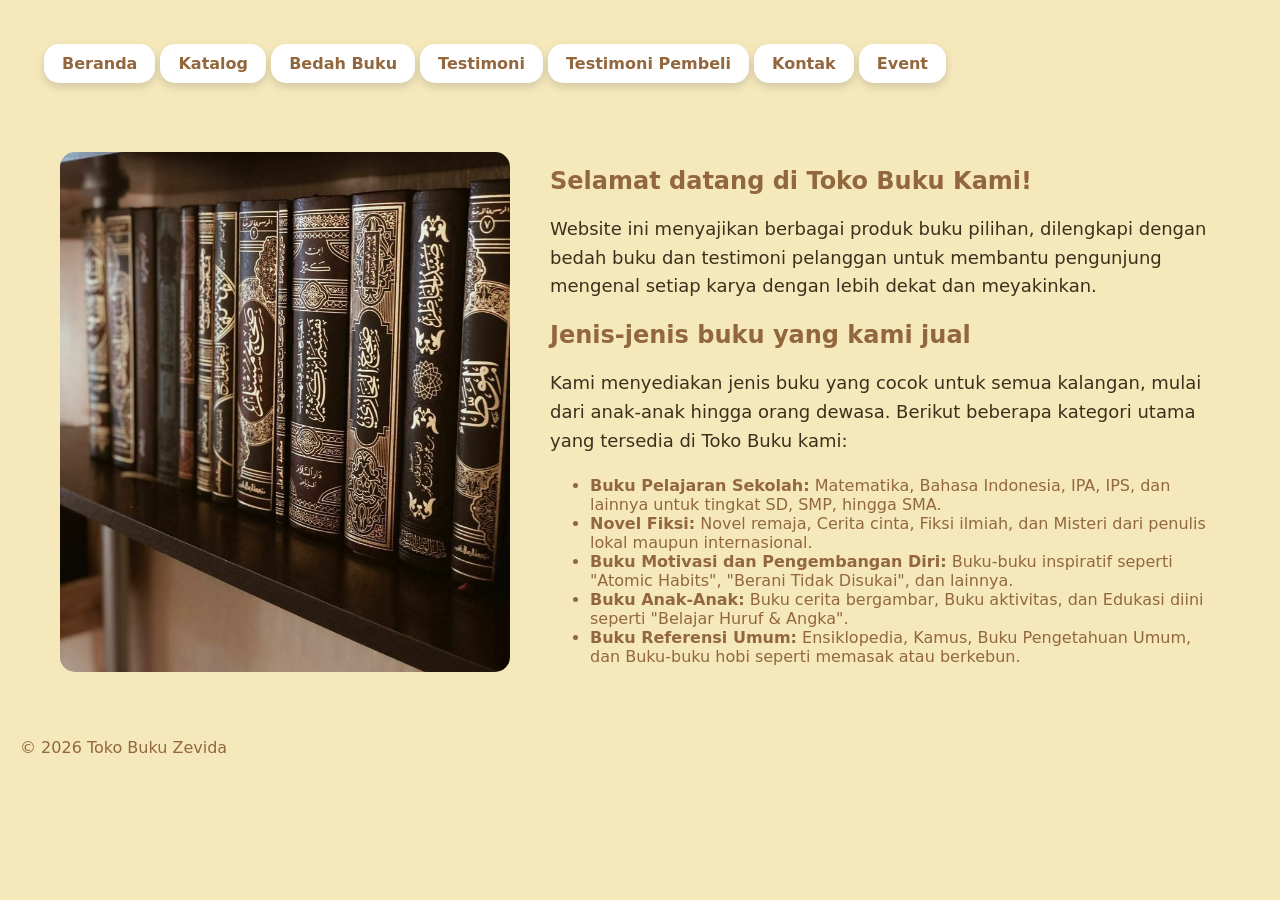
<file: index.html>
<!DOCTYPE html>
<html lang="id">
<head>
<meta charset="UTF-8">
<meta name="viewport" content="width=device-width, initial-
scale=1.0">
<title> Profil Usaha Buku </title>
<link rel="stylesheet" href="style.css" />
</head>
<body>
   
<nav class="navbar">
<a href="index.html">Beranda</a>
<a href="produk.html">Katalog</a>
<a href="bedah-buku.html">Bedah Buku</a>
<a href="testimoni.html">Testimoni</a>
<a href="tampil-testimoni.html">Testimoni Pembeli</a>
<a href="kontak.html">Kontak</a>
<a href="event.html">Event</a>
</nav>

<section class="hero">
    <div class="container">
        <div class="gambar">
            <img src="books.jpg" alt="Ruang Baca">
        </div>
    <div class="teks">
        <h1>Selamat datang di Toko Buku Kami!</h1>
        <p>Website ini menyajikan berbagai produk buku pilihan, dilengkapi dengan bedah buku dan testimoni pelanggan untuk membantu pengunjung mengenal setiap karya dengan lebih dekat dan meyakinkan. </p>
        <h1>Jenis-jenis buku yang kami jual</h1>
        <p>Kami menyediakan jenis buku yang cocok untuk semua kalangan, mulai dari anak-anak hingga orang dewasa. Berikut beberapa kategori utama yang tersedia di Toko Buku kami:</p>
        <ul>
            <li><strong>Buku Pelajaran Sekolah:</strong> Matematika, Bahasa Indonesia, IPA, IPS, dan lainnya untuk tingkat SD, SMP, hingga SMA.</li>
            <li><strong>Novel Fiksi:</strong> Novel remaja, Cerita cinta, Fiksi ilmiah, dan Misteri dari penulis lokal maupun internasional.</li>
            <li><strong>Buku Motivasi dan Pengembangan Diri:</strong> Buku-buku inspiratif seperti "Atomic Habits", "Berani Tidak Disukai", dan lainnya.</li>
            <li><strong>Buku Anak-Anak:</strong> Buku cerita bergambar, Buku aktivitas, dan Edukasi diini seperti "Belajar Huruf & Angka".</li>
            <li><strong>Buku Referensi Umum:</strong> Ensiklopedia, Kamus, Buku Pengetahuan Umum, dan Buku-buku hobi seperti memasak atau berkebun.</li>
        </ul>
        </div>
    </div>
</section>

<footer>
    <p>&copy; 2026 Toko Buku Zevida</p>
</footer>

</body>
</html>
</file>
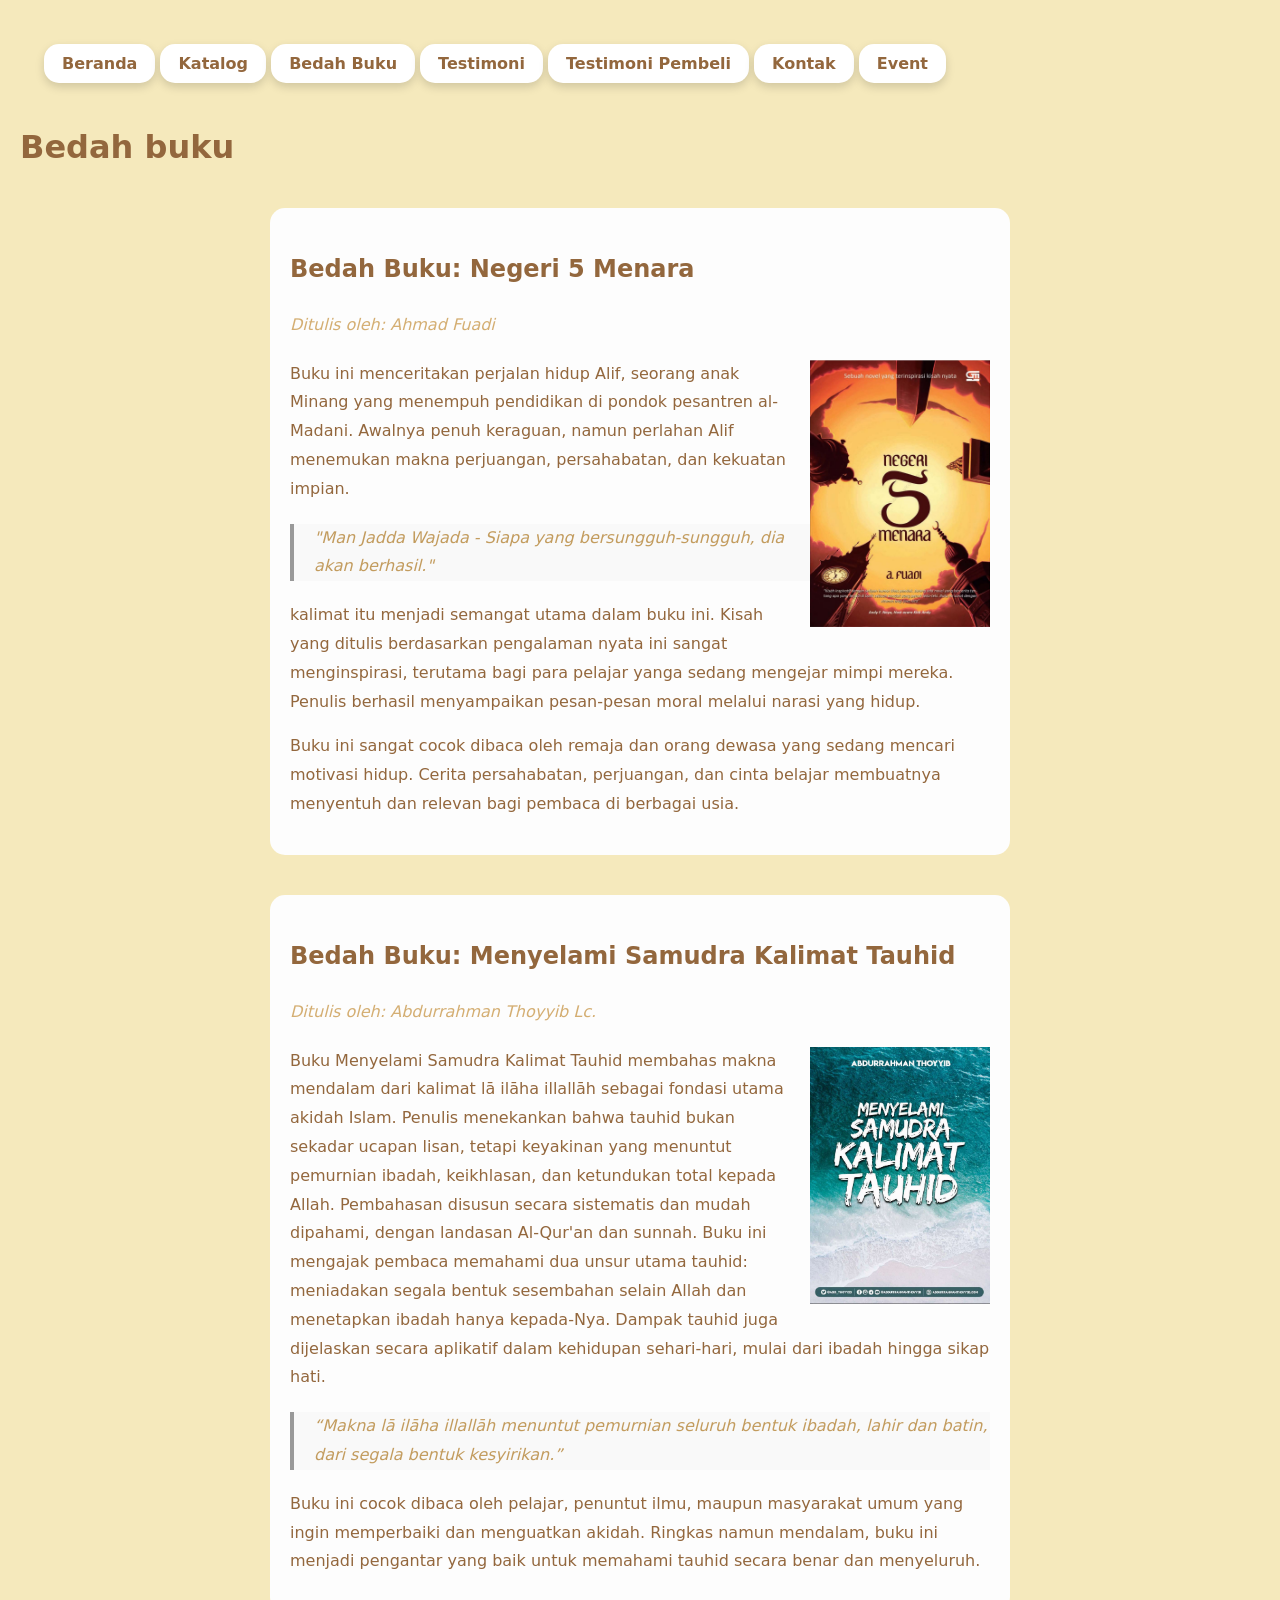
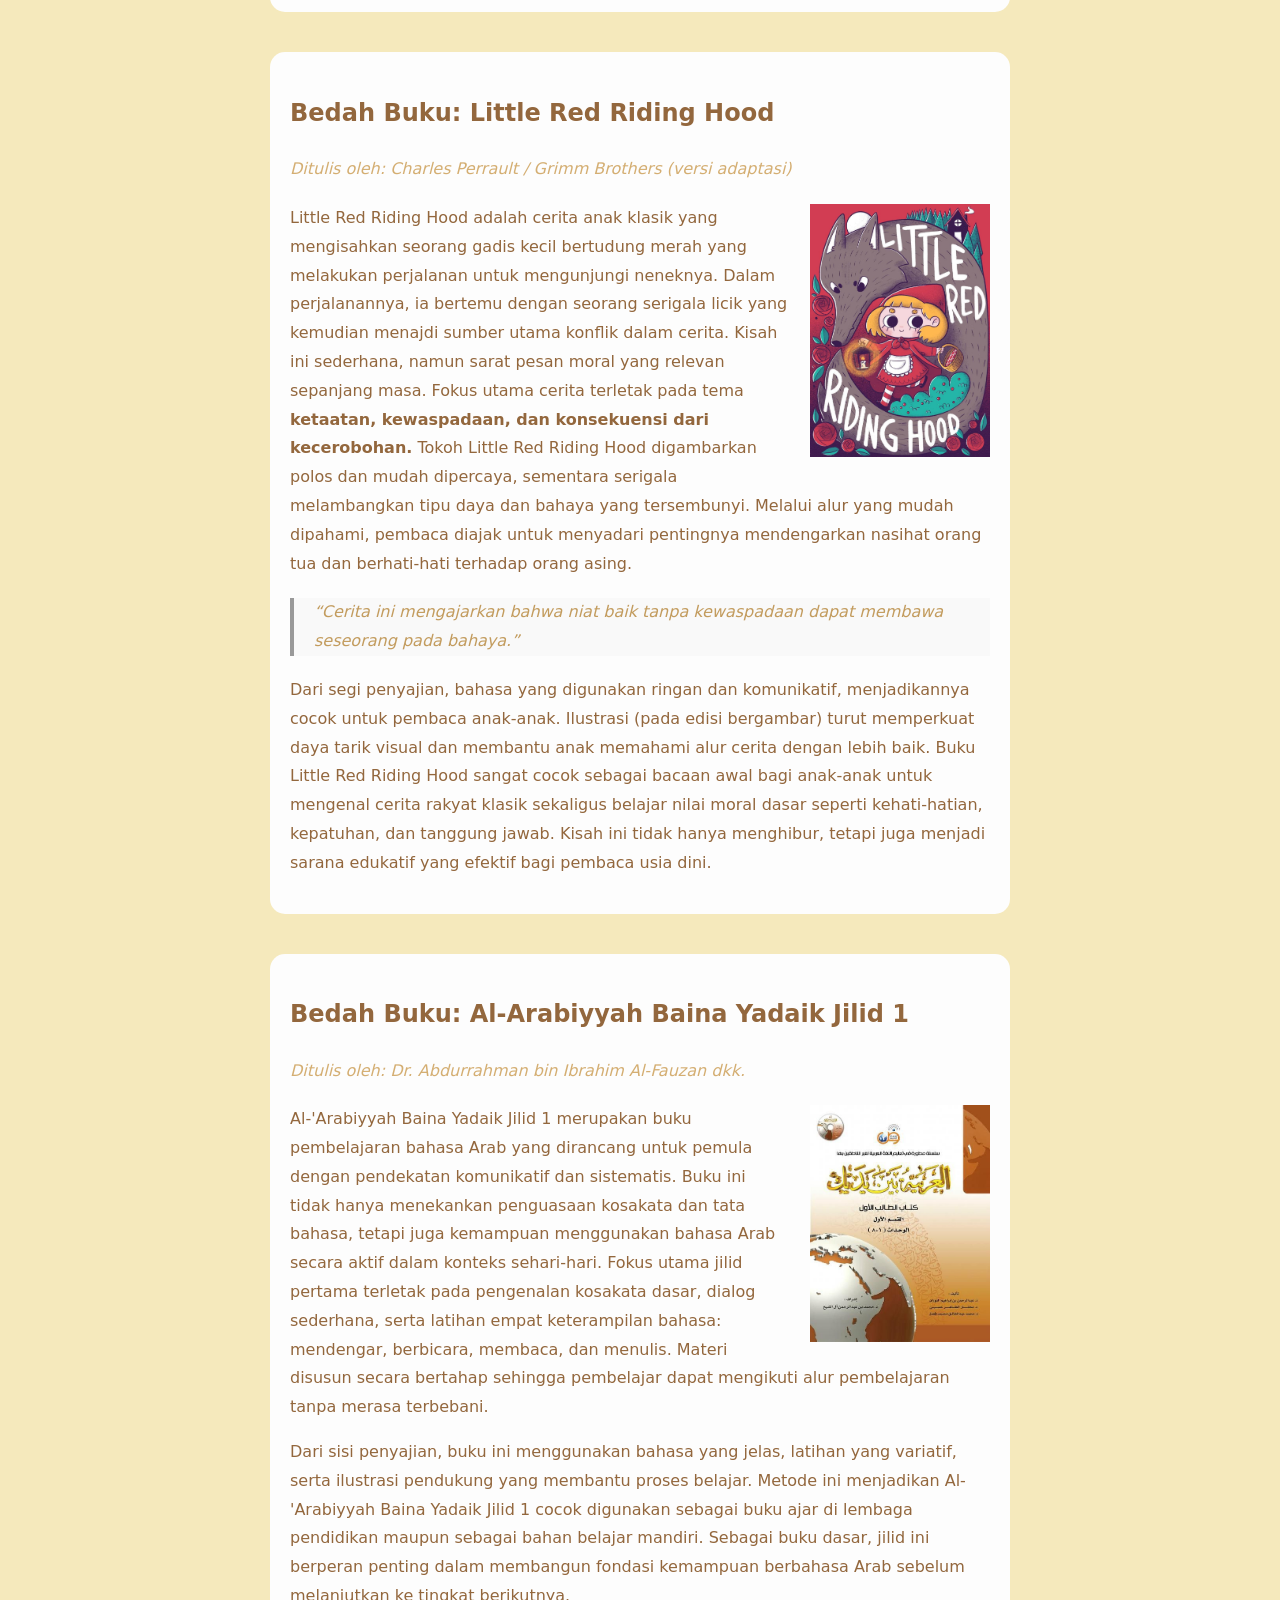
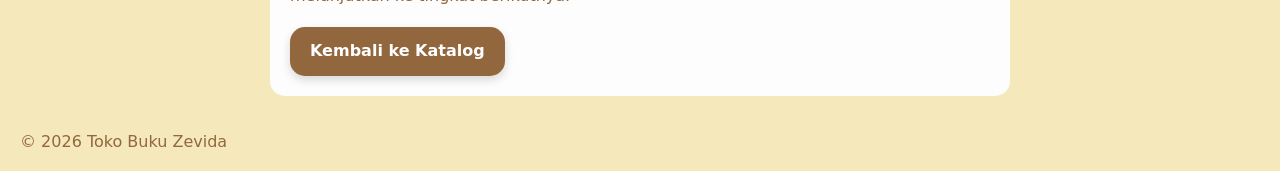
<file: bedah-buku.html>
<!DOCTYPE html>
<html lang="id">
<head>
<meta charset="UTF-8">
<meta name="viewport" content="width=device-width, initial-
scale=1.0">

<title>Profil Usaha Buku</title>
<link rel="stylesheet" href="style.css" />
</head>
<body>

<nav class="navbar">
<a href="index.html">Beranda</a>
<a href="produk.html">Katalog</a>
<a href="bedah-buku.html">Bedah Buku</a>
<a href="testimoni.html">Testimoni</a>
<a href="tampil-testimoni.html">Testimoni Pembeli</a>
<a href="kontak.html">Kontak</a>
<a href="event.html">Event</a>
</nav>

<h1>Bedah buku</h1>
<section class="daftar-produk">
<main class="artikel">
    <h2>Bedah Buku: Negeri 5 Menara</h2>
    <p class="penulis">Ditulis oleh: Ahmad Fuadi</p>

    <img src="negeri5menara.jpg" alt="Sampul Negeri 5 Menara" class="sampul">

    <p> Buku ini menceritakan perjalan hidup Alif, seorang anak Minang yang menempuh pendidikan di pondok pesantren al-Madani.
   Awalnya penuh keraguan, namun perlahan Alif menemukan makna perjuangan, persahabatan, dan kekuatan impian. </p>
   <blockquote>
    "Man Jadda Wajada - Siapa yang bersungguh-sungguh, dia akan berhasil."
   </blockquote>
   <p> kalimat itu menjadi semangat utama dalam buku ini. Kisah yang ditulis berdasarkan pengalaman nyata ini sangat menginspirasi, terutama bagi para pelajar yanga sedang mengejar mimpi mereka. Penulis berhasil menyampaikan pesan-pesan moral melalui narasi yang hidup.</p>
   <p>
    Buku ini sangat cocok dibaca oleh remaja dan orang dewasa yang sedang mencari motivasi hidup. Cerita persahabatan, perjuangan, dan cinta belajar membuatnya menyentuh dan relevan bagi pembaca di berbagai usia. </p>

</main>
</section>

<section class="daftar-produk">
<main class="artikel">
    <h2>Bedah Buku: Menyelami Samudra Kalimat Tauhid</h2>
    <p class="penulis">Ditulis oleh: Abdurrahman Thoyyib Lc.</p>

    <img src="Screenshot 2026-01-21 104052.png" alt="Sampul Menyelami Samudra Kalimat Tauhid" class="sampul">

    <p> Buku Menyelami Samudra Kalimat Tauhid membahas makna mendalam dari kalimat lā ilāha illallāh sebagai fondasi utama akidah Islam. Penulis menekankan bahwa tauhid bukan sekadar ucapan lisan, tetapi keyakinan yang menuntut pemurnian ibadah, keikhlasan, dan ketundukan total kepada Allah. Pembahasan disusun secara sistematis dan mudah dipahami, dengan landasan Al-Qur'an dan sunnah. Buku ini mengajak pembaca memahami dua unsur utama tauhid: meniadakan segala bentuk sesembahan selain Allah dan menetapkan ibadah hanya kepada-Nya. Dampak tauhid juga dijelaskan secara aplikatif dalam kehidupan sehari-hari, mulai dari ibadah hingga sikap hati.</p>
    <blockquote>
    “Makna lā ilāha illallāh menuntut pemurnian seluruh bentuk ibadah, lahir dan batin, dari segala bentuk kesyirikan.”
    </blockquote>
    <p> Buku ini cocok dibaca oleh pelajar, penuntut ilmu, maupun masyarakat umum yang ingin memperbaiki dan menguatkan akidah. Ringkas namun mendalam, buku ini menjadi pengantar yang baik untuk memahami tauhid secara benar dan menyeluruh.</p>
</main>
</section>

<section class="daftar-produk">
<main class="artikel">
    <h2>Bedah Buku: Little Red Riding Hood</h2>
    <p class="penulis">Ditulis oleh: Charles Perrault / Grimm Brothers (versi adaptasi)</p>
    
    <img src="littleredridinghood.jpg" alt="Sampul Little Red Riding Hood" class="sampul">

    <p> Little Red Riding Hood adalah cerita anak klasik yang mengisahkan seorang gadis kecil bertudung merah yang melakukan perjalanan untuk mengunjungi neneknya. Dalam perjalanannya, ia bertemu dengan seorang serigala licik yang kemudian menajdi sumber utama konflik dalam cerita. Kisah ini sederhana, namun sarat pesan moral yang relevan sepanjang masa.
    Fokus utama cerita terletak pada tema <strong>ketaatan, kewaspadaan, dan konsekuensi dari kecerobohan.</strong> Tokoh Little Red Riding Hood digambarkan polos dan mudah dipercaya, sementara serigala melambangkan tipu daya dan bahaya yang tersembunyi. Melalui alur yang mudah dipahami, pembaca diajak untuk menyadari pentingnya mendengarkan nasihat orang tua dan berhati-hati terhadap orang asing.</p>
    <blockquote>
    “Cerita ini mengajarkan bahwa niat baik tanpa kewaspadaan dapat membawa seseorang pada bahaya.”
    </blockquote>
    <p> Dari segi penyajian, bahasa yang digunakan ringan dan komunikatif, menjadikannya cocok untuk pembaca anak-anak. Ilustrasi (pada edisi bergambar) turut memperkuat daya tarik visual dan membantu anak memahami alur cerita dengan lebih baik.
    Buku Little Red Riding Hood sangat cocok sebagai bacaan awal bagi anak-anak untuk mengenal cerita rakyat klasik sekaligus belajar nilai moral dasar seperti kehati-hatian, kepatuhan, dan tanggung jawab. Kisah ini tidak hanya menghibur, tetapi juga menjadi sarana edukatif yang efektif bagi pembaca usia dini.</p>
</main>
</section>

<section class="daftar-produk">
<main class="artikel">
    <h2>Bedah Buku: Al-Arabiyyah Baina Yadaik Jilid 1</h2>
    <p class="penulis">Ditulis oleh: Dr. Abdurrahman bin Ibrahim Al-Fauzan dkk.</p>

    <img src="bainayadaika.jpg" alt="Sampul Al-Arabiyyah Baina Yadaik" class="sampul">
    
    <p>Al-'Arabiyyah Baina Yadaik Jilid 1 merupakan buku pembelajaran bahasa Arab yang dirancang untuk pemula dengan pendekatan komunikatif dan sistematis. Buku ini tidak hanya menekankan penguasaan kosakata dan tata bahasa, tetapi juga kemampuan menggunakan bahasa Arab secara aktif dalam konteks sehari-hari.
    Fokus utama jilid pertama terletak pada pengenalan kosakata dasar, dialog sederhana, serta latihan empat keterampilan bahasa: mendengar, berbicara, membaca, dan menulis. Materi disusun secara bertahap sehingga pembelajar dapat mengikuti alur pembelajaran tanpa merasa terbebani.</p>
    <p>Dari sisi penyajian, buku ini menggunakan bahasa yang jelas, latihan yang variatif, serta ilustrasi pendukung yang membantu proses belajar. Metode ini menjadikan Al-'Arabiyyah Baina Yadaik Jilid 1 cocok digunakan sebagai buku ajar di lembaga pendidikan maupun sebagai bahan belajar mandiri.
    Sebagai buku dasar, jilid ini berperan penting dalam membangun fondasi kemampuan berbahasa Arab sebelum melanjutkan ke tingkat berikutnya.</p>
<a href="produk.html" class="btn-kembali"> Kembali ke Katalog</a>
</main>
</section>
<footer>
    <p>&copy; 2026 Toko Buku Zevida</p>
</footer>


</body>

</html>
</file>
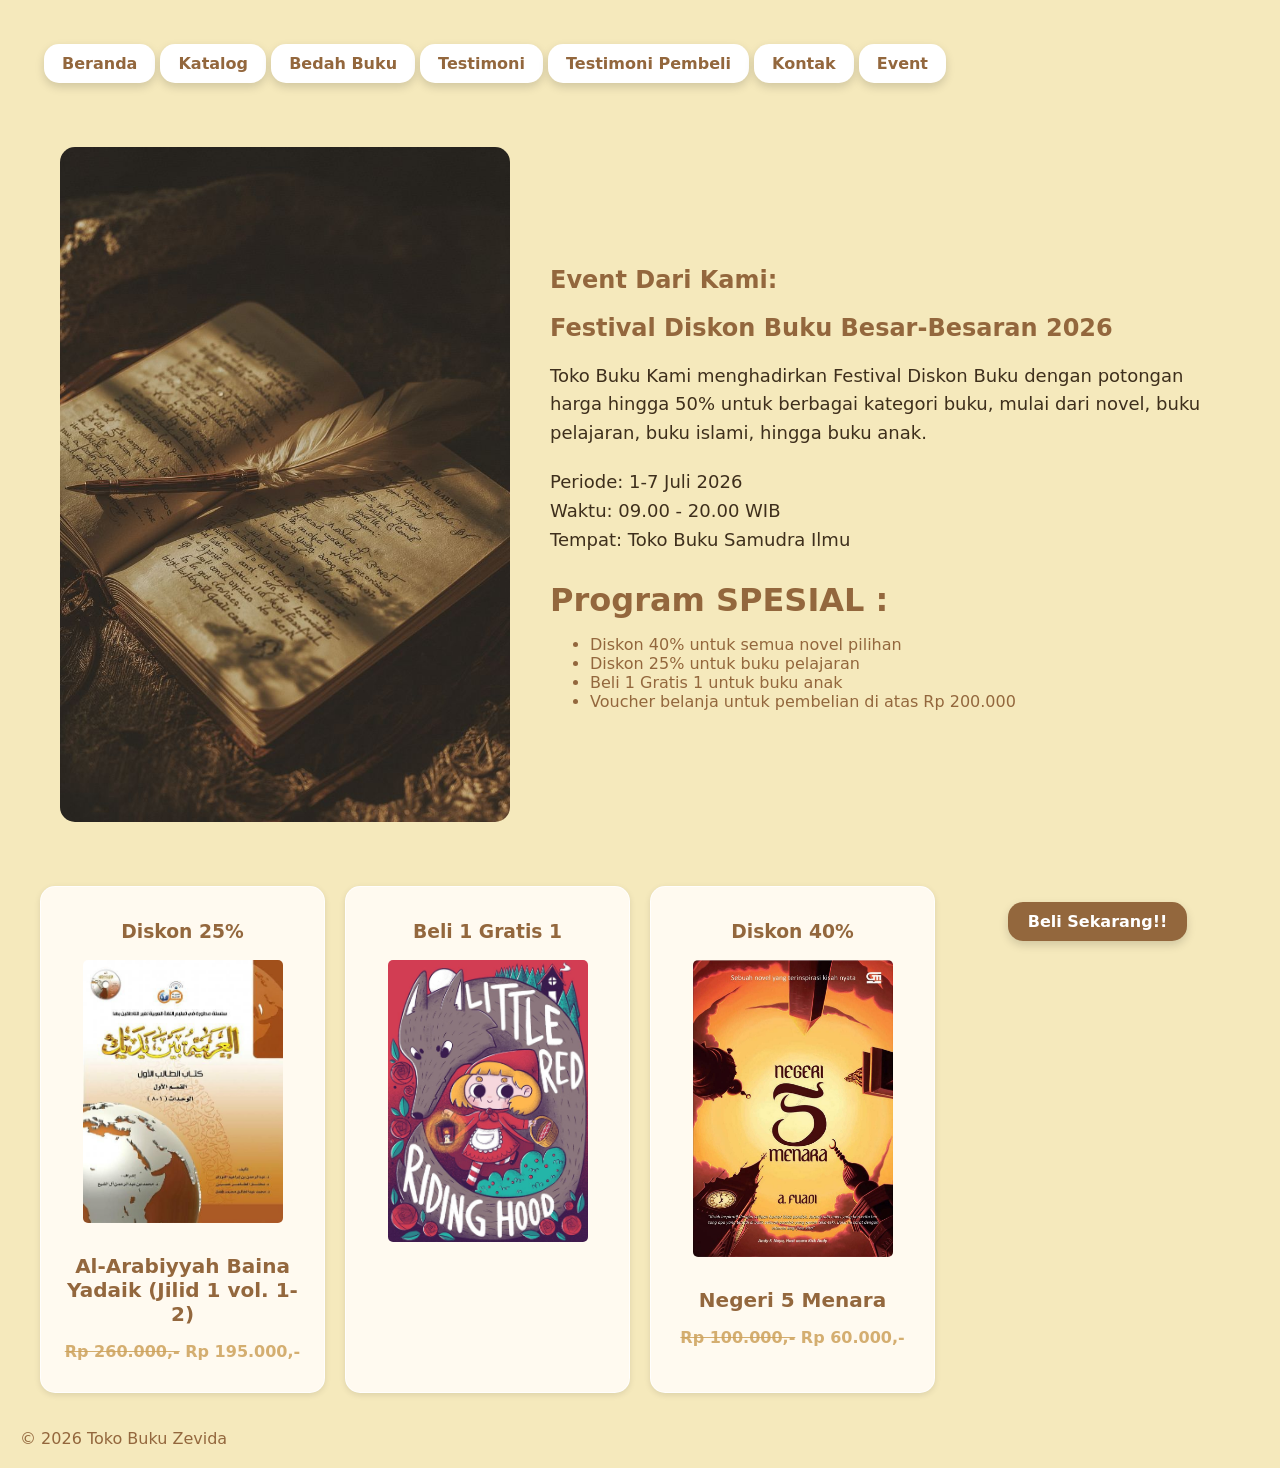
<file: event.html>
<!DOCTYPE html>
<html lang="id">
<head>
<meta charset="UTF-8">
<meta name="viewport" content="width=device-width, initial-
scale=1.0">
<title>Profil Usaha Buku</title>
<link rel="stylesheet" href="style.css" />
</head>
<body>
   
<nav class="navbar">
<a href="index.html">Beranda</a>
<a href="produk.html">Katalog</a>
<a href="bedah-buku.html">Bedah Buku</a>
<a href="testimoni.html">Testimoni</a>
<a href="tampil-testimoni.html">Testimoni Pembeli</a>
<a href="kontak.html">Kontak</a>
<a href="event.html">Event</a>
</nav>

<section class="hero">
    <div class="container">
        <div class="gambar">
            <img src="event.jpg">
        </div>
<div class="teks">
<h1>Event Dari Kami:</h1>

<h1>Festival Diskon Buku Besar-Besaran 2026</h1>
<p>Toko Buku Kami menghadirkan Festival Diskon Buku dengan potongan harga hingga 50% untuk berbagai kategori buku, mulai dari novel, buku pelajaran, buku islami, hingga buku anak.</p>

<p>Periode: 1-7 Juli 2026<br>
Waktu: 09.00 - 20.00 WIB<br>
Tempat: Toko Buku Samudra Ilmu</p>

<h2>Program SPESIAL :</h2>
<ul>
    <li>Diskon 40% untuk semua novel pilihan</li>
    <li>Diskon 25% untuk buku pelajaran</li>
    <li>Beli 1 Gratis 1 untuk buku anak</li>
    <li>Voucher belanja untuk pembelian di atas Rp 200.000</li>
</ul>
</div>
    </div>

<section class="daftar-produk">
<div class="produk">
<h1>Diskon 25%</h1>
<img src="bainayadaika.jpg" alt="Kitab al-Arabiyyah Baina Yadaik" width="200">
<h2> Al-Arabiyyah Baina Yadaik (Jilid 1 vol. 1-2) </h2>
<p class="harga"><del>Rp 260.000,-</del> Rp 195.000,-</p>
</div>

<div class="produk">
<h1>Beli 1 Gratis 1</h1>
<img src="littleredridinghood.jpg" alt="littleredridinghood" width="200">
</div>
<div class="produk">
<h1>Diskon 40%</h1>
<img src="negeri5menara.jpg" alt="negeri5menara" width="200">
<h2> Negeri 5 Menara </h2>
<p class="harga"><del>Rp 100.000,-</del> Rp 60.000,-</p>
</div>

<p style="text-align: center;">
<a href="produk.html" class="btn-kembali"> Beli Sekarang!!</a> </p>
</section>

<footer>
    <p>&copy; 2026 Toko Buku Zevida</p>
</footer>


</body>

</html>
</file>
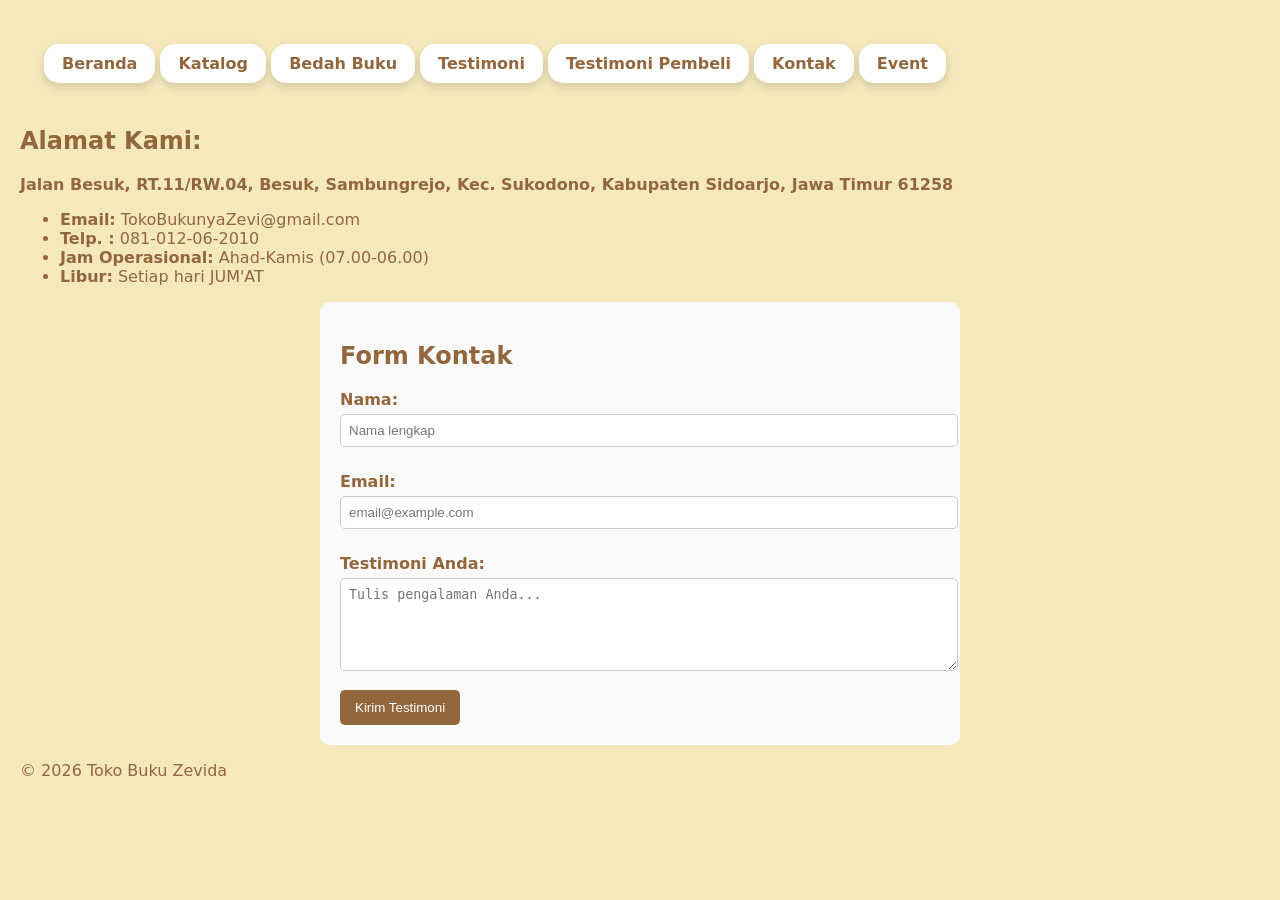
<file: kontak.html>
<!DOCTYPE html>
<html lang="id">
<head>
<meta charset="UTF-8">
<meta name="viewport" content="width=device-width, initial-
scale=1.0">
<title>Profil Usaha Buku</title>
<link rel="stylesheet" href="style.css" />
</head>
<body>
   
<nav class="navbar">
<a href="index.html">Beranda</a>
<a href="produk.html">Katalog</a>
<a href="bedah-buku.html">Bedah Buku</a>
<a href="testimoni.html">Testimoni</a>
<a href="tampil-testimoni.html">Testimoni Pembeli</a>
<a href="kontak.html">Kontak</a>
<a href="event.html">Event</a>
</nav>

<h2>Alamat Kami:</h2>
<p><Strong>Jalan Besuk, RT.11/RW.04, Besuk, Sambungrejo, Kec. Sukodono, Kabupaten Sidoarjo, Jawa Timur 61258</Strong></p>

<ul>
    <li><strong>Email:</strong> TokoBukunyaZevi@gmail.com</li>
    <li><strong>Telp. :</strong> 081-012-06-2010</li>
    <li><strong>Jam Operasional:</strong> Ahad-Kamis (07.00-06.00) </li>
    <li><strong>Libur:</strong> Setiap hari JUM'AT</li>
</ul> 

<main class="formulir">
    <h2>Form Kontak</h2>
    <form id="formTestimoni">
<label for="nama">Nama:</label>
<input type="text" id="nama" name="nama" required placeholder="Nama lengkap">

<label for="email">Email:</label>
<input type="email" id="email" name="email" required placeholder="email@example.com">

<label for="pesan">Testimoni Anda:</label>
<textarea id="pesan" name="pesan" required placeholder="Tulis pengalaman Anda..." rows="5"></textarea>

    <button type="submit">Kirim Testimoni</button>
    </form>
</main>
<footer>
    <p>&copy; 2026 Toko Buku Zevida</p>
</footer>

</body>
</html>
</file>
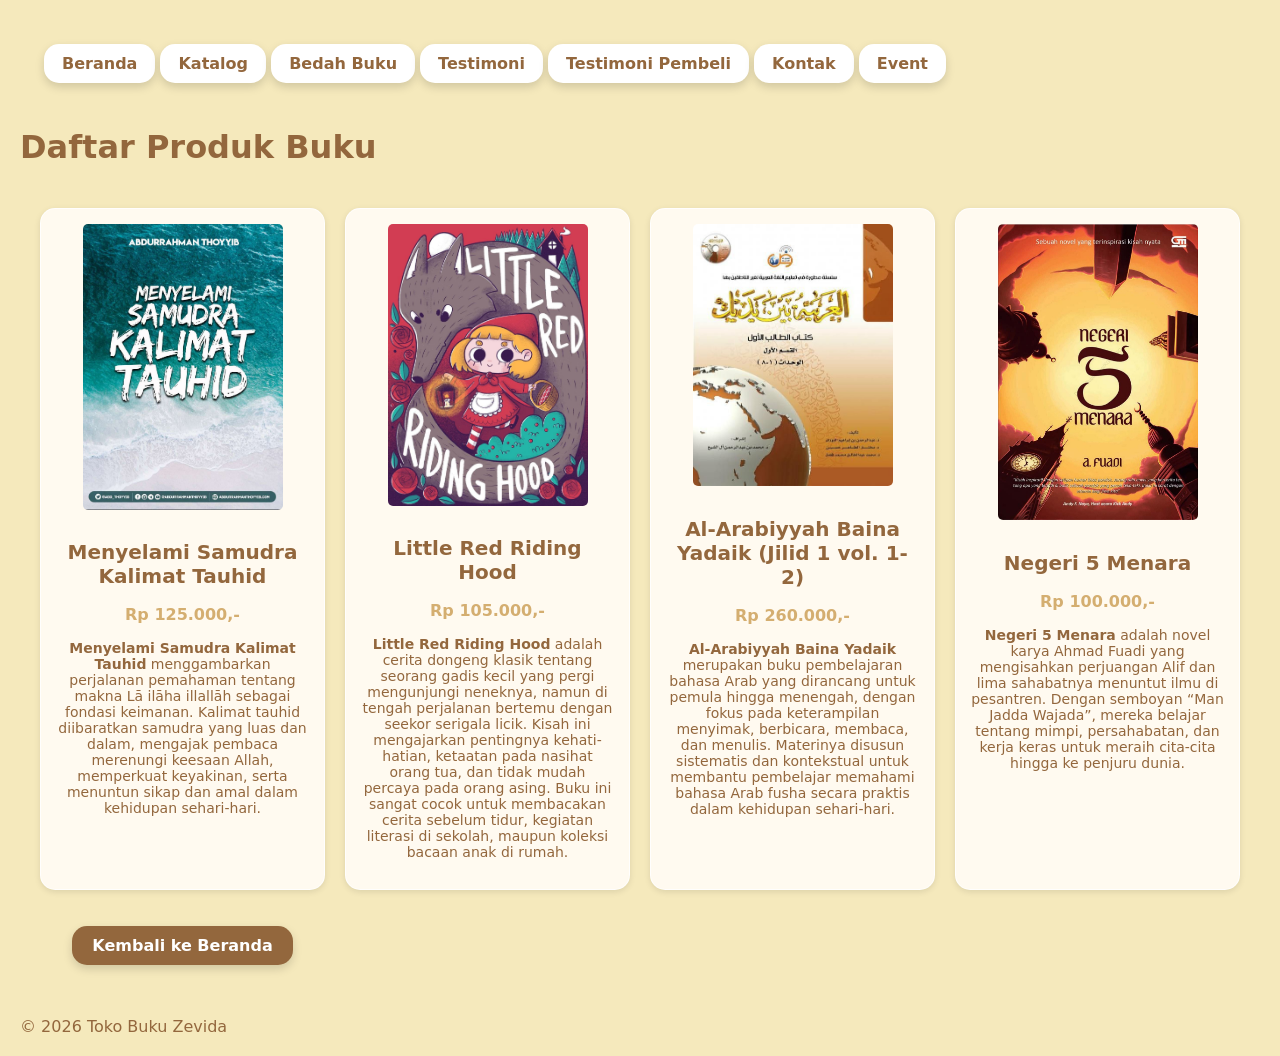
<file: produk.html>
<!DOCTYPE html>
<html lang="id">
<head>
<meta charset="UTF-8">
<meta name="viewport" content="width=device-width, initial-
scale=1.0">
<title>Profil Usaha Buku</title>
<link rel="stylesheet" href="style.css" />
</head>
<body>

<nav class="navbar">
<a href="index.html">Beranda</a>
<a href="produk.html"> Katalog</a>
<a href="bedah-buku.html">Bedah Buku</a>
<a href="testimoni.html">Testimoni</a>
<a href="tampil-testimoni.html">Testimoni Pembeli</a>
<a href="kontak.html">Kontak</a>
<a href="event.html">Event</a>
</nav>  
    
<h1>Daftar Produk Buku</h1>
<section class="daftar-produk">
<div class="produk">
<img src="Screenshot 2026-01-21 104052.png" alt="Menyelami Samudra Kalimat Tauhid" width="200">
<h2> Menyelami Samudra Kalimat Tauhid </h2>
<p class="harga" >Rp 125.000,-</p>
<p class="deskripsi"><strong>Menyelami Samudra Kalimat Tauhid</strong> menggambarkan perjalanan pemahaman tentang makna Lā ilāha illallāh sebagai fondasi keimanan. Kalimat tauhid diibaratkan samudra yang luas dan dalam, mengajak pembaca merenungi keesaan Allah, memperkuat keyakinan, serta menuntun sikap dan amal dalam kehidupan sehari-hari.</p>
</div> 

<div class="produk">
<img src="littleredridinghood.jpg" alt="Little Red Riding Hood" width="200">
<h2> Little Red Riding Hood </h2>
<p class="harga" >Rp 105.000,-</p>
<p class="deskripsi"><strong>Little Red Riding Hood</strong> adalah cerita dongeng klasik tentang seorang gadis kecil yang pergi mengunjungi neneknya, namun di tengah perjalanan bertemu dengan seekor serigala licik. Kisah ini mengajarkan pentingnya kehati-hatian, ketaatan pada nasihat orang tua, dan tidak mudah percaya pada orang asing.

Buku ini sangat cocok untuk membacakan cerita sebelum tidur, kegiatan literasi di sekolah, maupun koleksi bacaan anak di rumah.</p>
</div>

<div class="produk">
<img src="bainayadaika.jpg" alt="Kitab al-Arabiyyah Baina Yadaik" width="200">
<h2> Al-Arabiyyah Baina Yadaik (Jilid 1 vol. 1-2) </h2>
<p class="harga">Rp 260.000,-</p>
<p class="deskripsi"><strong>Al-Arabiyyah Baina Yadaik </strong> merupakan buku pembelajaran bahasa Arab yang dirancang untuk pemula hingga menengah, dengan fokus pada keterampilan menyimak, berbicara, membaca, dan menulis. Materinya disusun sistematis dan kontekstual untuk membantu pembelajar memahami bahasa Arab fusha secara praktis dalam kehidupan sehari-hari.</p>
</div>

<div class="produk">
<img src="negeri5menara.jpg" alt="negeri5menara" width="200">
<h2> Negeri 5 Menara </h2>
<p class="harga">Rp 100.000,-</p>
<p class="deskripsi"><strong>Negeri 5 Menara</strong> adalah novel karya Ahmad Fuadi yang mengisahkan perjuangan Alif dan lima sahabatnya menuntut ilmu di pesantren. Dengan semboyan “Man Jadda Wajada”, mereka belajar tentang mimpi, persahabatan, dan kerja keras untuk meraih cita-cita hingga ke penjuru dunia.</p>
</div>

<p style="text-align: center;">
<a href="index.html" class="btn-kembali"> Kembali ke Beranda</a> </p>
</section>

<footer>
    <p>&copy; 2026 Toko Buku Zevida</p>
</footer>

</body>
</html>
</file>
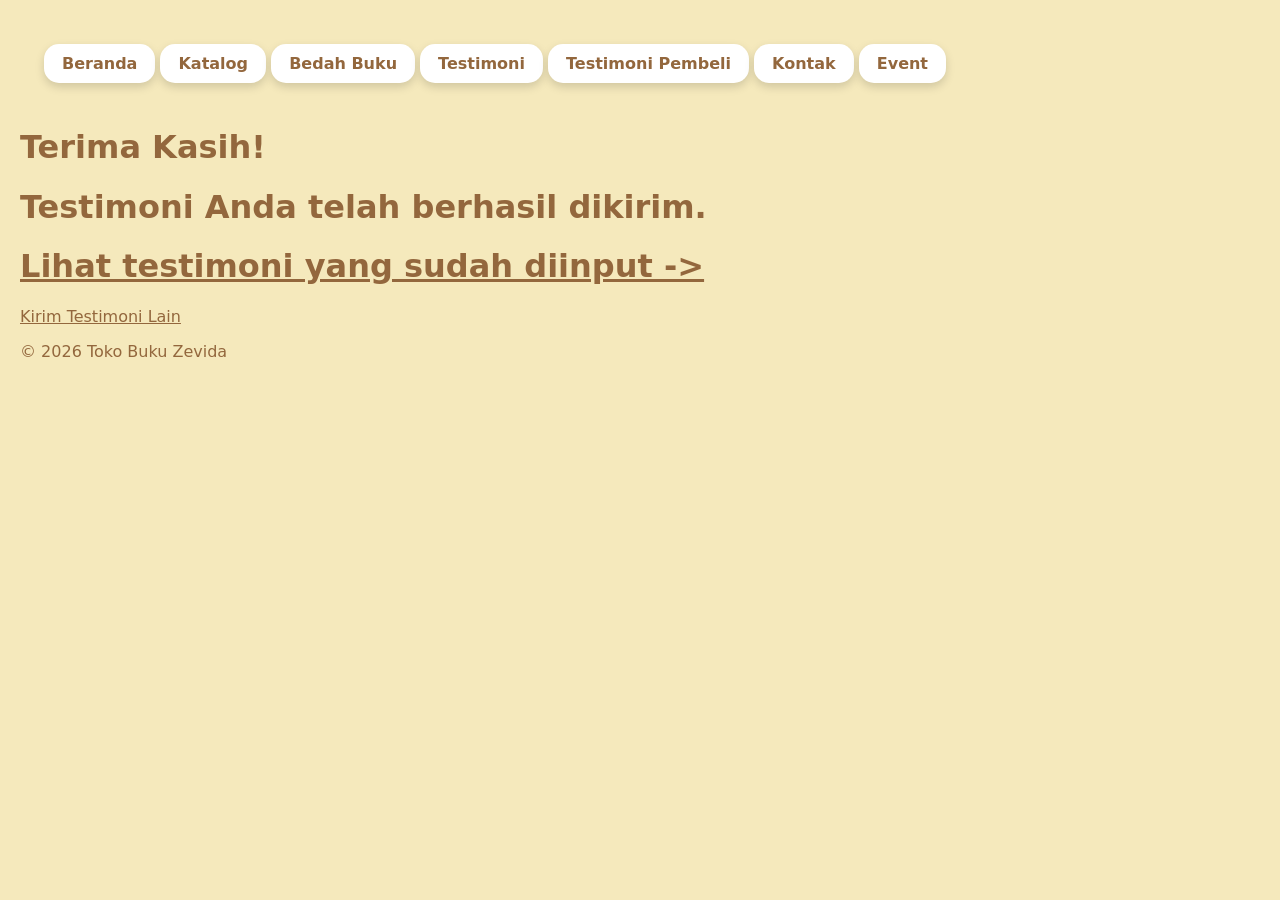
<file: proses-testimoni.html>
<!DOCTYPE html>
<html lang="id">
<head>
<meta charset="UTF-8">
<meta name="viewport" content="width=device-width, initial-
scale=1.0">
<title> Ruang Baca </title>
<link rel="stylesheet" href="style.css" />
</head>
<body>
 
<header>
<nav class="navbar">
<a href="index.html">Beranda</a>
<a href="produk.html">Katalog</a>
<a href="bedah-buku.html">Bedah Buku</a>
<a href="testimoni.html">Testimoni</a>
<a href="tampil-testimoni.html">Testimoni Pembeli</a>
<a href="kontak.html">Kontak</a>
<a href="event.html">Event</a>
</nav>
</header>

<main class="konfirmasi">
    <h1>Terima Kasih!</h1>
    <h1> Testimoni Anda telah berhasil dikirim.</h1>
    <h1><a href="tampil-testimoni.html">Lihat testimoni yang sudah diinput -> </a></h1>
    <section class="testimoni-terkirim"></section>
    <a href="testimoni.html">Kirim Testimoni Lain</a>
</main>

<footer>
    <p>&copy; 2026 Toko Buku Zevida</p>
</footer>
</body>

</html>
</file>
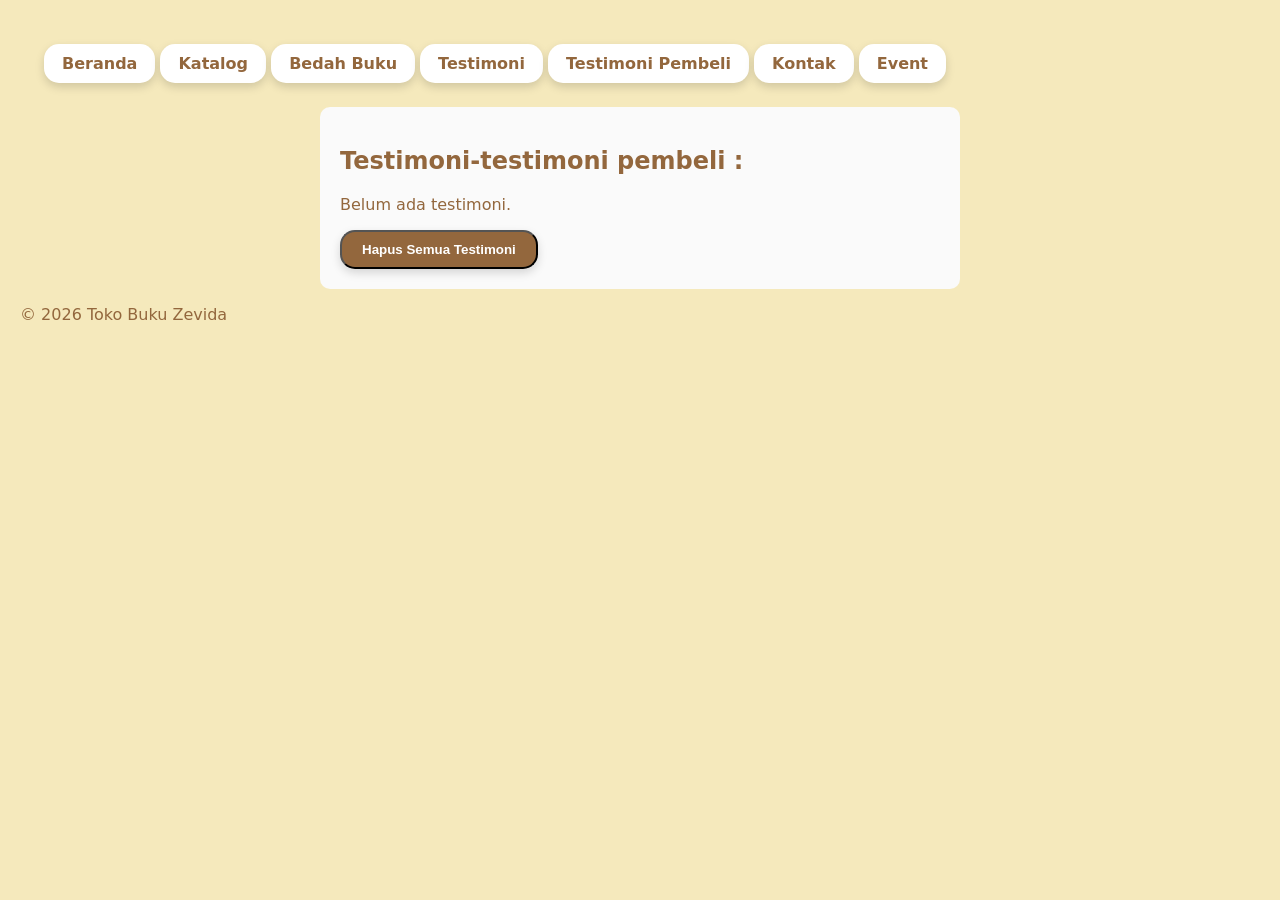
<file: tampil-testimoni.html>
<!DOCTYPE html>
<html lang="id">
<head>
<meta charset="UTF-8">
<meta name="viewport" content="width=device-width, initial-
scale=1.0">
<title> Ruang Baca </title>
<link rel="stylesheet" href="style.css" />
</head>
<body>
    
<header>
<nav class="navbar">
<a href="index.html">Beranda</a>
<a href="produk.html">Katalog</a>
<a href="bedah-buku.html">Bedah Buku</a>
<a href="testimoni.html">Testimoni</a>
<a href="tampil-testimoni.html">Testimoni Pembeli</a>
<a href="kontak.html">Kontak</a>
<a href="event.html">Event</a>
</nav>
</header>

<main class="formulir">
    <h2>Testimoni-testimoni pembeli :</h2>
    <div id="daftarTestimoni"></div>

    <button id="hapusSemua">Hapus Semua Testimoni</button>
</div>

<section>
    <div id="daftarTestimoni"></div>
</section>
</main>

<footer>
    <p>&copy; 2026 Toko Buku Zevida</p>
</footer>

<script>
 const container =
 document.getElementById('daftarTestimoni');
 const testimoniList =
 JSON.parse(localStorage.getItem('testimoniList')) || [];

 if (testimoniList.length === 0) {
    container.innerHTML = "<p>Belum ada testimoni.</p>";
 } else {
    testimoniList.forEach((t, i) => {
        const el = document.createElement('div');
        el.className = 'testimoni-box';
        el.innerHTML = `
        <p><strong>Nama:</strong> ${t.nama}</p>
        <p><strong>Asal Sekolah/Instansi/Komunitas:</strong> ${t.asal}</p>
        <p><strong>Email:</strong> ${t.email}</p>
        <p><strong>Judul Buku yang mau dibeli:</strong> ${t.judul}</p>
        <p><strong>Rating Buku:</strong> ${t.rating}</p>
        <p><strong>Testimoni Anda:</strong> ${t.pesan}</p>
        `;
        container.appendChild(el);
    });
 }
 
 document.getElementById("hapusSemua").addEventListener("click", function() {
    const konfirmasi = confirm("Apakah Anda yakin ingin menghapus semua testimoni?");
    if (konfirmasi) {
        localStorage.removeItem("testimoniList");
        location.reload();
    }
});
</script>

</body>

</html>
</file>
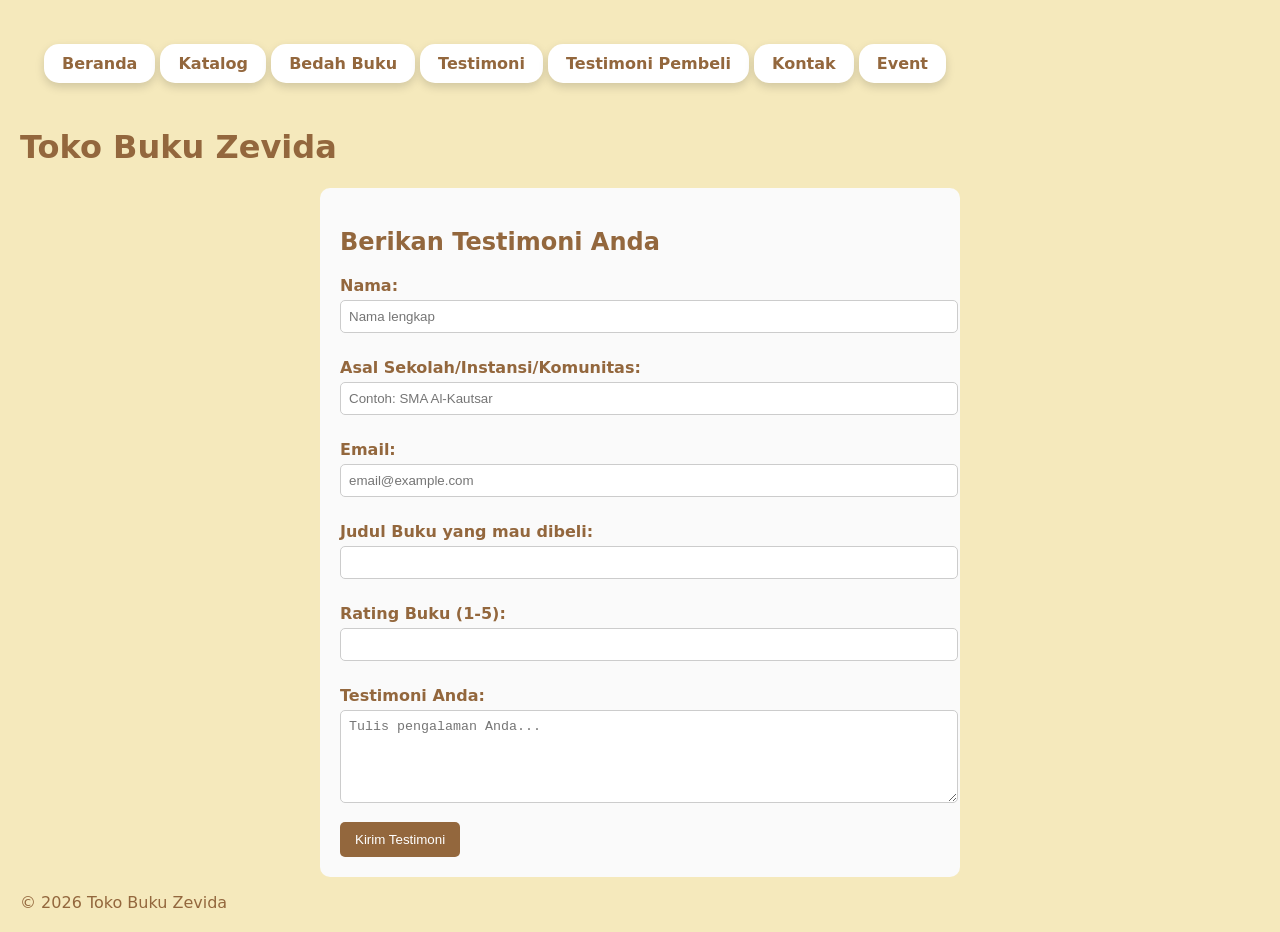
<file: testimoni.html>
<!DOCTYPE html>
<html lang="id">
<head>
<meta charset="UTF-8">
<meta name="viewport" content="width=device-width, initial-
scale=1.0">
<title>Profil Usaha Buku</title>
<link rel="stylesheet" href="style.css" />
</head>
<body>
<nav class="navbar">
<a href="index.html">Beranda</a>
<a href="produk.html">Katalog</a>
<a href="bedah-buku.html">Bedah Buku</a>
<a href="testimoni.html">Testimoni</a>
<a href="tampil-testimoni.html">Testimoni Pembeli</a>
<a href="kontak.html">Kontak</a>
<a href="event.html">Event</a>
</nav>
<h1> Toko Buku Zevida</h1>

<main class="formulir">
    <h2> Berikan Testimoni Anda</h2>
    <form id="formTestimoni">
<label for="nama">Nama:</label>
<input type="text" id="nama" name="nama" required placeholder="Nama lengkap">

<label for="asal">Asal Sekolah/Instansi/Komunitas:</label>
<input type="text" id="asal" name="asal" required placeholder="Contoh: SMA Al-Kautsar">

<label for="email">Email:</label>
<input type="email" id="email" name="email" required placeholder="email@example.com">

<label for="judul">Judul Buku yang mau dibeli:</label>
<input type="text" id="judul" name="judul">

<label for="rating">Rating Buku (1-5):</label>
<input type="number" id="rating" name="rating">

<label for="pesan">Testimoni Anda:</label>
<textarea id="pesan" name="pesan" required placeholder="Tulis pengalaman Anda..." rows="5"></textarea>

    <button type="submit">Kirim Testimoni</button>
    </form>
</main>
<footer>
    <p>&copy; 2026 Toko Buku Zevida</p>
</footer>

<script>
    document.getElementById('formTestimoni').addEventListener('submit', function(e) {
        e.preventDefault();

        const nama =
    document.getElementById('nama').value;
        const asal =
    document.getElementById('asal').value;
        const email =
    document.getElementById('email').value;
        const judul =
    document.getElementById('judul').value;
        const rating =
    document.getElementById('rating').value;
        const pesan =
    document.getElementById('pesan').value;

        const dataBaru = {nama, asal, email, judul, rating, pesan };

        // Ambil List dari localStorage
        const testimoniList =
    JSON.parse(localStorage.getItem('testimoniList')) || [];

        // Tambahkan testimoni baru
        testimoniList.push(dataBaru);

        // Simpan kembali ke localStorage
        localStorage.setItem('testimoniList',
    JSON.stringify(testimoniList));

        // Arahkan ke halaman konfirmasi
        window.location.href = 'proses-testimoni.html';
    });
</script>

</body>

</html>
</file>
<file: style.css>
body { 
    background-color:#f5e9bc; 
    font-family: system-ui ; 
    color: #93673d; 
    margin: 20px; 
} 
.header img {
 border-radius: 25px;
}
.container {
  display: flex;
  align-items: center;
  gap: 40px;
  padding: 40px;
  max-width: 1200px;
  margin: auto;
  justify-content: center;
}

.gambar img {
  width: 450px;
  border-radius: 15px;
}

.h1 {
    text-align: center;
}
.teks h2 {
  font-size: 32px;
  margin-bottom: 15px;
  color: #93673d;
}

.teks p {
  font-size: 18px;
  line-height: 1.6;
  margin-bottom: 20px;
  color: #3e2f1c;
}

.navbar {
  display: inline-block;
  gap: 10px;
  padding: 24px;
  background:#f5e9bc;
}

.navbar a {
  display:inline-block;   
  text-decoration: none;
  background: white;       
  color:#93673d ;
  padding: 10px 18px;
  border-radius: 15px;
  font-weight: 600;
  box-shadow: 0 4px 10px rgba(0,0,0,0.15);
  transition: 0.3s;
}

.navbar a:hover {
  background:#93673d;
  color: white;
  transform: translateY(-2px);
}

a {
    color: #93673d ;
    text-decoration: underline;
}


.daftar-produk {
    display: grid;
    grid-template-columns:repeat(auto-fit,minmax(250px, 1fr)); 
    gap: 20px; 
    padding: 20px;
}

.produk {
    background-color: floralwhite;
    border: 1px solid #ffffffdd;
    padding: 15px;
    border-radius: 15px;
    text-align: center;
    box-shadow: 0 2px 6px rgba(0,0,0,0.1);
    font-family: system-ui;
}

.produk img {
    width:200px;
    height: auto;
    border-radius: 5px;
    margin-bottom: 10px;
}

.produk h2 {
    font-size: 20px;
    color:#93673d;
}
.produk h3 {
    font-size: 16px;
    color:#93673d
}
.harga {
    font-weight: bold;
    color:#cda25cdd;
}
.deskripsi {
    font-size: 14px;
    color: #93673d;
}

.artikel {
    max-width: 700px;
    margin: auto;
    padding: 20px;
    background-color: #fdfdfd;
    border-radius: 15px;

    line-height: 1.8;
}

.artikel .penulis {
    font-style: italic;
    color: #cda25cdd;
    margin-bottom: 20px;
}

.artikel .sampul {
    width: 180px;
    float: right;
    margin: 0 0 20px 20px;
    border: 1 px solod #ccc;
    box-shadow: 2px 2px 6px rgba (0,0,0,0.1);
}

.artikel blockquote {
    font-style: italic;
    padding-left: 20px;
    margin: 20px 0;
    border-left: 4px solid #999;
    color: #ba8d45dd;
    background-color: #f9f9f9;
}

.btn-kembali, #hapusSemua {
    display:inline-block;   
    text-decoration: none;
    background: #93673d;       
    color:white ;
    padding: 10px 20px;
    border-radius: 15px;
    font-weight: 600;
    box-shadow: 0 4px 10px rgba(0,0,0,0.15);
    transition: 0.3s;
}

.btn-kembali:hover {
    background:white;
    color: #93673d;
    transform: translateY(-2px);
}

#hapusSemua:hover {
    background:white;
    color: #93673d;
    transform: translateY(-2px);
}

.formulir {
    max-width: 600px;
    margin:auto;
    padding: 20px;
    background-color: #fafafa;
    border-radius: 10px;
    box-shadow: 0 0 10px rgba (0,0,0,0.1);
}

form label {
    display: block;
    margin-top: 10px;
    font-weight: bold;

}

form input,
form select,
form textarea {
    width: 100%;
    padding: 8px;
    margin-top: 5px;
    margin-bottom: 15px;
    border-radius: 5px;
    border: 1px solid #ccc;
}

form button {
    background-color:#93673d;
    color: white;
    padding: 10px 15px;
    border: none;
    border-radius: 5px;
    cursor: pointer;
}

form button :hover {
    background-color:#ba8d45dd;

}
</file>
